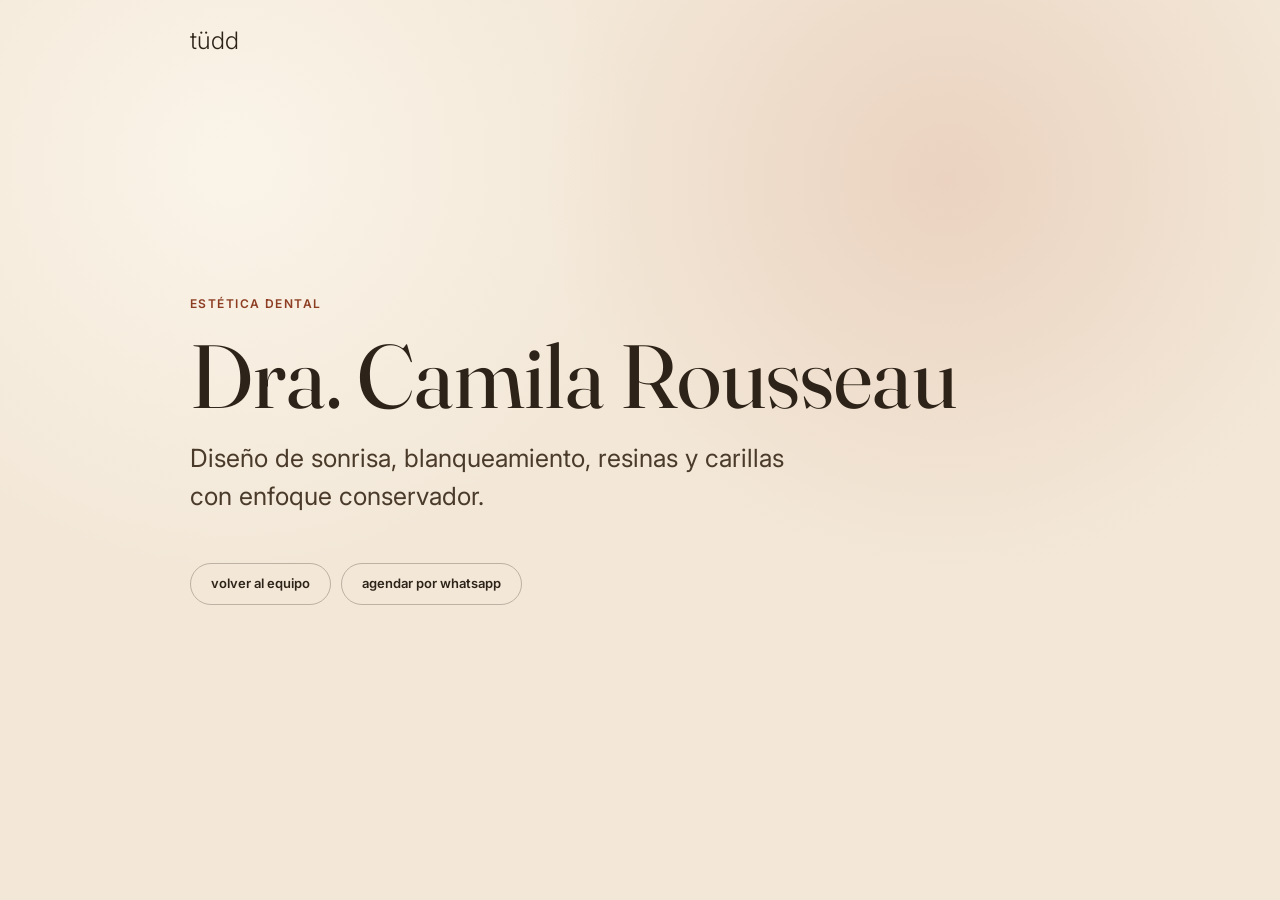
<file: camila.html>
<!doctype html>
<html lang="es">
  <head>
    <meta charset="utf-8" />
    <meta name="viewport" content="width=device-width, initial-scale=1" />
    <title>Dra. Camila Rousseau | tüdd</title>
    <link rel="preconnect" href="https://fonts.googleapis.com" />
    <link rel="preconnect" href="https://fonts.gstatic.com" crossorigin />
    <link href="https://fonts.googleapis.com/css2?family=Fraunces:ital,opsz,wght@0,9..144,300;0,9..144,400&family=Inter:wght@300;400;500;600;700&display=swap" rel="stylesheet" />
    <link rel="stylesheet" href="styles.css" />
  </head>
  <body class="micro-body">
    <main class="micro-site">
      <a class="logo" href="index.html">tüdd</a>
      <span class="eyebrow">estética dental</span>
      <h1>Dra. Camila Rousseau</h1>
      <p>Diseño de sonrisa, blanqueamiento, resinas y carillas con enfoque conservador.</p>
      <div class="micro-actions">
        <a class="btn btn-outline" href="index.html#doctoras">volver al equipo</a>
        <a class="btn btn-outline" href="https://wa.me/528182085411" target="_blank" rel="noreferrer">agendar por whatsapp</a>
      </div>
    </main>
  </body>
</html>
</file>
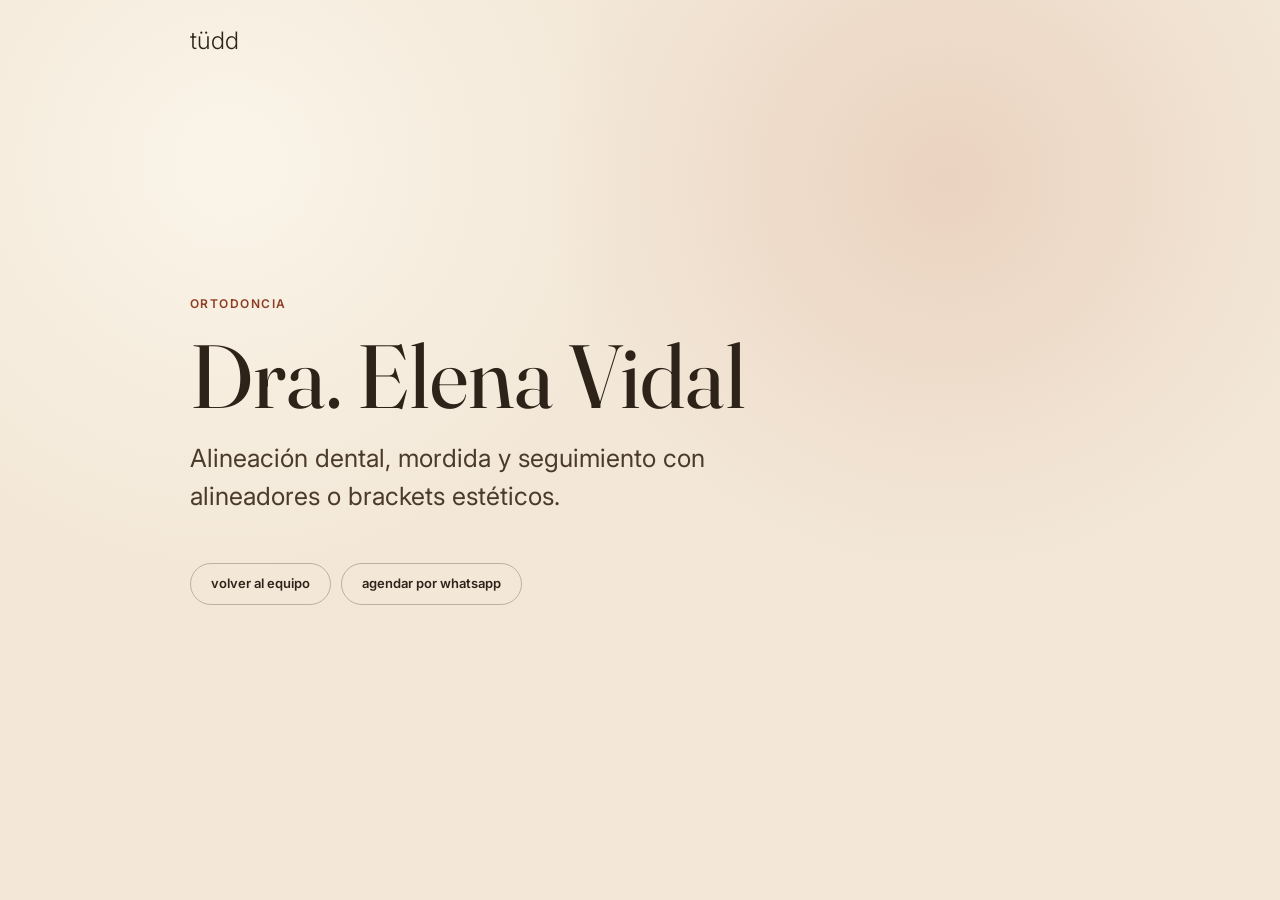
<file: elena.html>
<!doctype html>
<html lang="es">
  <head>
    <meta charset="utf-8" />
    <meta name="viewport" content="width=device-width, initial-scale=1" />
    <title>Dra. Elena Vidal | tüdd</title>
    <link rel="preconnect" href="https://fonts.googleapis.com" />
    <link rel="preconnect" href="https://fonts.gstatic.com" crossorigin />
    <link href="https://fonts.googleapis.com/css2?family=Fraunces:ital,opsz,wght@0,9..144,300;0,9..144,400&family=Inter:wght@300;400;500;600;700&display=swap" rel="stylesheet" />
    <link rel="stylesheet" href="styles.css" />
  </head>
  <body class="micro-body">
    <main class="micro-site">
      <a class="logo" href="index.html">tüdd</a>
      <span class="eyebrow">ortodoncia</span>
      <h1>Dra. Elena Vidal</h1>
      <p>Alineación dental, mordida y seguimiento con alineadores o brackets estéticos.</p>
      <div class="micro-actions">
        <a class="btn btn-outline" href="index.html#doctoras">volver al equipo</a>
        <a class="btn btn-outline" href="https://wa.me/528182085411" target="_blank" rel="noreferrer">agendar por whatsapp</a>
      </div>
    </main>
  </body>
</html>
</file>
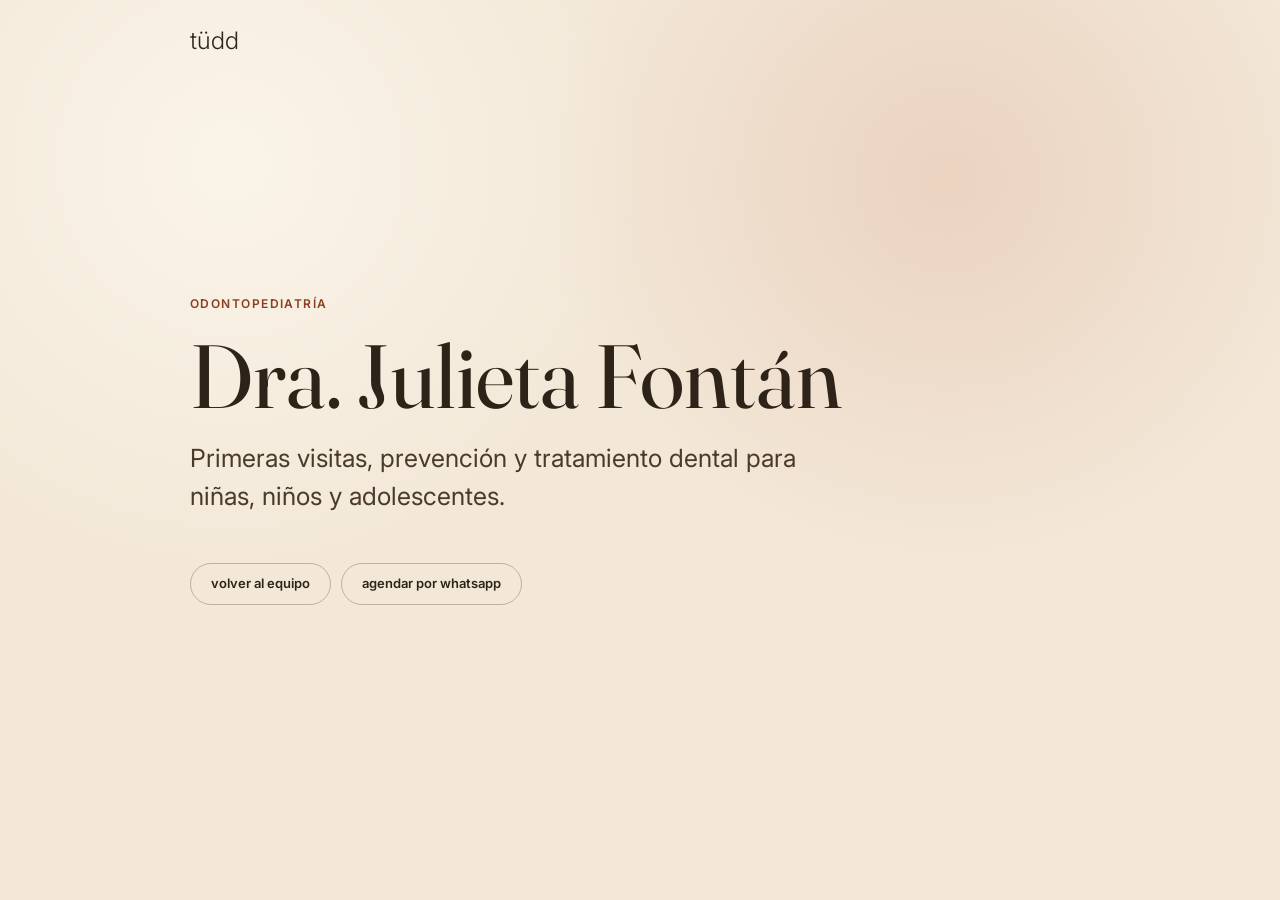
<file: julieta.html>
<!doctype html>
<html lang="es">
  <head>
    <meta charset="utf-8" />
    <meta name="viewport" content="width=device-width, initial-scale=1" />
    <title>Dra. Julieta Fontán | tüdd</title>
    <link rel="preconnect" href="https://fonts.googleapis.com" />
    <link rel="preconnect" href="https://fonts.gstatic.com" crossorigin />
    <link href="https://fonts.googleapis.com/css2?family=Fraunces:ital,opsz,wght@0,9..144,300;0,9..144,400&family=Inter:wght@300;400;500;600;700&display=swap" rel="stylesheet" />
    <link rel="stylesheet" href="styles.css" />
  </head>
  <body class="micro-body">
    <main class="micro-site">
      <a class="logo" href="index.html">tüdd</a>
      <span class="eyebrow">odontopediatría</span>
      <h1>Dra. Julieta Fontán</h1>
      <p>Primeras visitas, prevención y tratamiento dental para niñas, niños y adolescentes.</p>
      <div class="micro-actions">
        <a class="btn btn-outline" href="index.html#doctoras">volver al equipo</a>
        <a class="btn btn-outline" href="https://wa.me/528182085411" target="_blank" rel="noreferrer">agendar por whatsapp</a>
      </div>
    </main>
  </body>
</html>
</file>
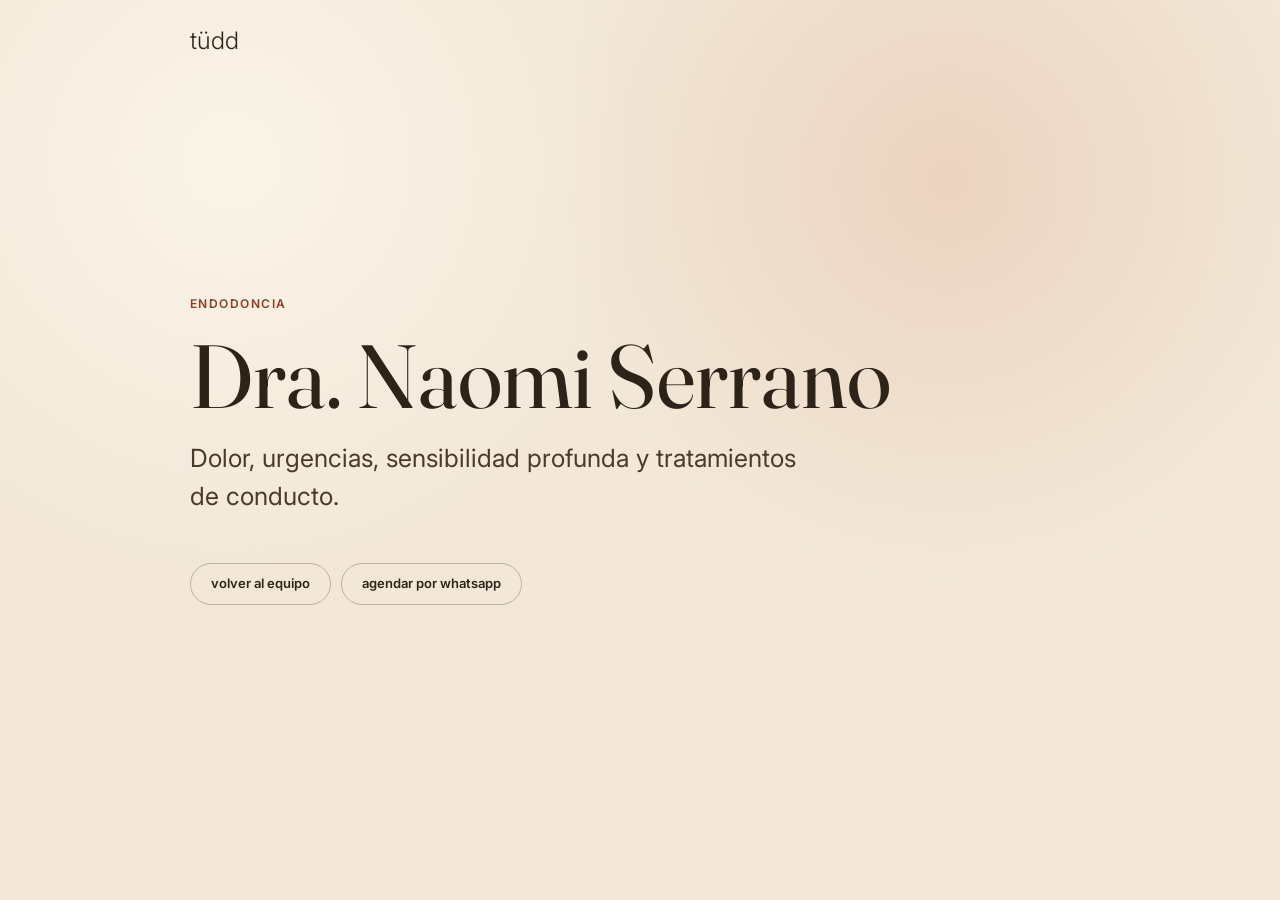
<file: naomi.html>
<!doctype html>
<html lang="es">
  <head>
    <meta charset="utf-8" />
    <meta name="viewport" content="width=device-width, initial-scale=1" />
    <title>Dra. Naomi Serrano | tüdd</title>
    <link rel="preconnect" href="https://fonts.googleapis.com" />
    <link rel="preconnect" href="https://fonts.gstatic.com" crossorigin />
    <link href="https://fonts.googleapis.com/css2?family=Fraunces:ital,opsz,wght@0,9..144,300;0,9..144,400&family=Inter:wght@300;400;500;600;700&display=swap" rel="stylesheet" />
    <link rel="stylesheet" href="styles.css" />
  </head>
  <body class="micro-body">
    <main class="micro-site">
      <a class="logo" href="index.html">tüdd</a>
      <span class="eyebrow">endodoncia</span>
      <h1>Dra. Naomi Serrano</h1>
      <p>Dolor, urgencias, sensibilidad profunda y tratamientos de conducto.</p>
      <div class="micro-actions">
        <a class="btn btn-outline" href="index.html#doctoras">volver al equipo</a>
        <a class="btn btn-outline" href="https://wa.me/528182085411" target="_blank" rel="noreferrer">agendar por whatsapp</a>
      </div>
    </main>
  </body>
</html>
</file>
<file: styles.css>
:root {
  --sand: #f3e8d8;
  --sand-2: #ead9bf;
  --cream: #fbf5ea;
  --ink: #2e2318;
  --ink-soft: #4a3a2a;
  --taupe: #8c7a63;
  --terra: #b8532f;
  --terra-deep: #8c3d22;
  --line: rgba(46, 35, 24, 0.16);
  --line-strong: rgba(46, 35, 24, 0.28);
  --font-display: "Fraunces", Georgia, serif;
  --font-body: "Inter", Arial, sans-serif;
  --ease: cubic-bezier(0.22, 1, 0.36, 1);
}

* {
  box-sizing: border-box;
}

html {
  scroll-behavior: smooth;
}

body {
  margin: 0;
  overflow-x: hidden;
  background: var(--sand);
  color: var(--ink);
  font-family: var(--font-body);
  line-height: 1.5;
  -webkit-font-smoothing: antialiased;
}

a {
  color: inherit;
  text-decoration: none;
}

button,
input {
  font: inherit;
}

button {
  border: 0;
  background: none;
  cursor: pointer;
}

img {
  display: block;
  width: 100%;
}

.wrap {
  width: min(1180px, calc(100% - 48px));
  margin: 0 auto;
}

.site-header {
  position: fixed;
  inset: 0 0 auto;
  z-index: 30;
  padding: 24px 0;
  border-bottom: 1px solid transparent;
  transition: background 0.35s var(--ease), padding 0.35s var(--ease), border-color 0.35s var(--ease);
}

.site-header.scrolled {
  padding: 14px 0;
  border-color: var(--line);
  background: rgba(243, 232, 216, 0.88);
  backdrop-filter: blur(16px);
}

.nav-wrap {
  display: flex;
  align-items: center;
  justify-content: space-between;
  gap: 28px;
}

.logo {
  max-width: calc(100vw - 96px);
  font-size: clamp(18px, 2.4vw, 24px);
  font-weight: 300;
  letter-spacing: 0.02em;
  line-height: 1.08;
}

.main-nav {
  display: flex;
  align-items: center;
  gap: 24px;
  color: var(--ink-soft);
  font-size: 13px;
}

.main-nav a:hover {
  color: var(--terra-deep);
}

.btn {
  display: inline-flex;
  min-height: 42px;
  align-items: center;
  justify-content: center;
  border-radius: 999px;
  padding: 0 20px;
  font-size: 13px;
  font-weight: 600;
  transition: transform 0.25s var(--ease), border-color 0.25s ease, color 0.25s ease, background 0.25s ease;
}

.btn:hover {
  transform: translateY(-1px);
}

.btn-outline {
  border: 1px solid var(--line-strong);
  color: var(--ink);
}

.btn-outline:hover {
  border-color: var(--terra);
  color: var(--terra-deep);
}

.btn-light {
  background: var(--cream);
  color: var(--ink);
}

.header-pill {
  min-width: 116px;
  min-height: 42px;
  display: inline-flex;
  align-items: center;
  justify-content: center;
  border: 1px solid rgba(46, 35, 24, 0.26);
  border-radius: 999px;
  background: rgba(251, 245, 234, 0.46);
  color: var(--ink);
  padding: 0 18px;
  text-align: center;
  font-size: 12px;
  font-weight: 700;
  line-height: 1;
  backdrop-filter: blur(22px);
  box-shadow: inset 0 1px 0 rgba(255, 255, 255, 0.24), 0 14px 38px rgba(46, 35, 24, 0.1);
  transition: transform 0.25s var(--ease), background 0.25s ease, border-color 0.25s ease;
}

.header-pill:hover {
  border-color: rgba(46, 35, 24, 0.44);
  background: rgba(251, 245, 234, 0.64);
  transform: translateY(-2px);
}

.header-pill-emergency {
  border-color: rgba(184, 35, 35, 0.78);
  color: #9e2720;
}

.menu-toggle {
  position: relative;
  display: none;
  width: 34px;
  height: 34px;
}

.menu-toggle span {
  position: absolute;
  left: 5px;
  right: 5px;
  height: 1px;
  background: var(--ink);
  transition: transform 0.25s var(--ease);
}

.menu-toggle span:first-child {
  top: 12px;
}

.menu-toggle span:last-child {
  top: 20px;
}

.menu-toggle.open span:first-child {
  transform: translateY(4px) rotate(45deg);
}

.menu-toggle.open span:last-child {
  transform: translateY(-4px) rotate(-45deg);
}

.hero {
  position: relative;
  min-height: 100svh;
  display: flex;
  align-items: center;
  overflow: hidden;
  background: var(--cream);
}

.hero-photo {
  position: absolute;
  inset: -8vh 0;
  background-image: url("public/assets/tudd-hero.png");
  background-position: center;
  background-size: cover;
  background-attachment: fixed;
  will-change: transform;
}

.hero-scrim {
  position: absolute;
  inset: 0;
  background:
    radial-gradient(circle at 74% 48%, rgba(251, 245, 234, 0.06), rgba(46, 35, 24, 0.16) 48%, rgba(46, 35, 24, 0.56) 100%),
    linear-gradient(90deg, rgba(251, 245, 234, 0.82), rgba(251, 245, 234, 0.34) 46%, rgba(251, 245, 234, 0.04));
}

.hero-grain {
  position: absolute;
  inset: 0;
  opacity: 0.16;
  mix-blend-mode: multiply;
  pointer-events: none;
  background-image: radial-gradient(rgba(46, 35, 24, 0.18) 0.7px, transparent 0.7px);
  background-size: 12px 12px;
}

.hero-inner {
  position: relative;
  z-index: 2;
  display: flex;
  flex-direction: column;
  align-items: flex-start;
  padding: 138px 0 92px;
}

h1,
h2,
h3,
p {
  margin-top: 0;
}

h1 {
  max-width: 760px;
  margin-bottom: 18px;
  color: var(--ink);
  font-family: var(--font-display);
  font-size: clamp(44px, 7vw, 92px);
  font-weight: 400;
  line-height: 1;
}

h1 em {
  color: var(--terra-deep);
  font-style: italic;
  font-weight: 300;
}

.hero-lede {
  max-width: 540px;
  margin-bottom: 0;
  color: var(--ink-soft);
  font-size: 16.5px;
  line-height: 1.7;
}

.eyebrow {
  display: block;
  margin-bottom: 18px;
  color: var(--terra-deep);
  font-size: 12px;
  font-weight: 600;
  letter-spacing: 0.12em;
  text-transform: uppercase;
}

.assistant-embed {
  width: min(640px, 100%);
  max-width: 640px;
  margin-top: 2px;
}

.ask-line {
  display: flex;
  min-height: 56px;
  align-items: center;
  gap: 12px;
  border: 1px solid rgba(46, 35, 24, 0.22);
  border-radius: 999px;
  background: linear-gradient(135deg, rgba(251, 245, 234, 0.76), rgba(251, 245, 234, 0.42));
  box-shadow: 0 18px 60px rgba(46, 35, 24, 0.12);
  padding: 6px 8px 6px 22px;
  backdrop-filter: blur(18px);
}

.ask-line input {
  min-width: 0;
  flex: 1;
  border: 0;
  outline: 0;
  background: transparent;
  color: var(--ink);
  font-family: var(--font-display);
  font-size: 19px;
  font-style: italic;
}

.ask-line input::placeholder {
  color: rgba(140, 122, 99, 0.78);
}

.send-btn {
  width: 44px;
  height: 44px;
  flex: 0 0 auto;
  border-radius: 999px;
  background: var(--ink);
  color: var(--cream);
  font-size: 20px;
  line-height: 1;
  transition: transform 0.2s ease, background 0.2s ease;
}

.send-btn:hover {
  background: var(--terra-deep);
  transform: translateX(2px);
}

.assistant-response {
  min-height: 24px;
  margin: 12px 0 0 18px;
  color: var(--terra-deep);
  font-size: 13px;
  font-weight: 650;
}

.assistant-response button {
  margin-left: 6px;
  color: var(--ink);
  font-weight: 750;
  text-decoration: underline;
  text-underline-offset: 3px;
}

.scroll-cue {
  position: absolute;
  right: 40px;
  bottom: 28px;
  z-index: 3;
  display: flex;
  align-items: center;
  gap: 10px;
  color: var(--ink-soft);
  font-size: 12px;
  letter-spacing: 0.08em;
  text-transform: uppercase;
}

.scroll-cue span {
  width: 30px;
  height: 1px;
  background: currentColor;
}

section:not(.hero) {
  padding: clamp(84px, 10vw, 132px) 0;
}

.about {
  padding-top: 8px !important;
  padding-bottom: 0 !important;
}

.team-intro-grid,
.trust-grid,
.contact-grid {
  display: grid;
  align-items: center;
  gap: clamp(34px, 7vw, 80px);
}

.about-grid {
  display: grid;
  grid-template-columns: 1fr 1fr;
  gap: 0;
  align-items: stretch;
  min-height: calc(100svh - 8px);
  border-top: 8px solid var(--cream);
}

.about-copy h2,
.team-intro h2,
.doctors h2,
.trust-copy h2,
.contact h2 {
  max-width: 740px;
  margin-bottom: 22px;
  font-family: var(--font-display);
  font-size: clamp(34px, 5vw, 62px);
  font-weight: 400;
  line-height: 1.08;
}

.quote {
  max-width: 600px;
  margin-bottom: 38px;
  color: var(--ink-soft);
  font-family: var(--font-display);
  font-size: clamp(24px, 3vw, 36px);
  font-style: italic;
  line-height: 1.35;
}

.about-copy {
  display: flex;
  flex-direction: column;
  justify-content: center;
  background: var(--sand);
  padding: clamp(72px, 9vw, 132px) clamp(28px, 7vw, 96px);
}

.about-media {
  min-height: calc(100svh - 8px);
}

.about-media img {
  width: 100%;
  height: 100%;
  min-height: calc(100svh - 8px);
  border-radius: 0;
  object-fit: cover;
}

.stats-banner {
  display: grid;
  grid-template-columns: repeat(4, 1fr);
  min-height: 230px;
  overflow: hidden;
  border-top: 1px solid var(--line);
  border-bottom: 1px solid var(--line);
  background: var(--cream);
}

.smile-statement {
  margin: 0;
  background: var(--cream);
  color: var(--ink);
  padding: clamp(42px, 6vw, 82px) 24px clamp(30px, 4vw, 56px);
  text-align: center;
  font-family: var(--font-display);
  font-size: clamp(42px, 7vw, 90px);
  font-weight: 400;
  line-height: 1;
}

.stats-banner div {
  display: flex;
  flex-direction: column;
  justify-content: center;
  border-right: 1px solid var(--line);
  padding: clamp(28px, 5vw, 72px);
  transition: background 0.35s ease;
}

.stats-banner div:hover {
  background: var(--sand-2);
}

.stats-banner div:last-child {
  border-right: 0;
}

.stats-banner strong {
  display: block;
  color: var(--ink);
  font-family: var(--font-display);
  font-size: clamp(54px, 8vw, 110px);
  font-weight: 400;
  line-height: 1;
}

.stats-banner span {
  display: block;
  margin-top: 14px;
  color: var(--taupe);
  font-size: 12px;
  font-weight: 700;
  letter-spacing: 0.08em;
  text-transform: uppercase;
}

.services {
  min-height: 100svh;
  overflow: hidden;
  background: #1f2f2d;
  color: var(--cream);
  padding: 0 !important;
  transition: background 0.6s var(--ease);
}

.services[data-active-service="1"] {
  background: #6a5746;
}

.services[data-active-service="2"] {
  background: #27343b;
}

.services[data-active-service="3"] {
  background: #59684f;
}

.services-shell {
  width: min(1280px, calc(100% - 48px));
  min-height: 100svh;
  display: grid;
  grid-template-columns: minmax(0, 0.9fr) minmax(420px, 1.1fr);
  gap: clamp(34px, 6vw, 84px);
  align-items: center;
  margin: 0 auto;
  padding: clamp(88px, 11vw, 148px) 0 clamp(64px, 8vw, 96px);
}

.services-copy {
  position: relative;
  z-index: 2;
}

.services .eyebrow {
  color: rgba(251, 245, 234, 0.72);
}

.services h2 {
  max-width: 700px;
  margin-bottom: clamp(24px, 4vw, 44px);
  font-family: var(--font-display);
  font-size: clamp(56px, 10vw, 132px);
  font-weight: 400;
  letter-spacing: 0;
  line-height: 0.92;
}

.services-caption {
  display: grid;
  grid-template-columns: minmax(0, 1fr) auto;
  gap: 24px;
  align-items: end;
  max-width: 650px;
  margin-bottom: clamp(32px, 5vw, 64px);
}

.services-caption p {
  margin: 0;
  color: rgba(251, 245, 234, 0.72);
  font-size: clamp(15px, 1.6vw, 18px);
  line-height: 1.65;
}

.services-caption span {
  color: rgba(251, 245, 234, 0.52);
  font-size: 11px;
  font-weight: 700;
  letter-spacing: 0.1em;
  text-align: right;
  text-transform: uppercase;
  white-space: nowrap;
}

.service-list {
  display: grid;
  max-width: 620px;
  border-top: 1px solid rgba(251, 245, 234, 0.18);
}

.service-option {
  display: grid;
  grid-template-columns: 46px 1fr;
  gap: 18px;
  align-items: center;
  border-bottom: 1px solid rgba(251, 245, 234, 0.18);
  color: rgba(251, 245, 234, 0.52);
  padding: 18px 0;
  text-align: left;
  font-family: var(--font-display);
  font-size: clamp(24px, 3.2vw, 42px);
  line-height: 1;
  transition: color 0.25s ease, transform 0.25s var(--ease);
}

.service-option span {
  color: rgba(251, 245, 234, 0.42);
  font-family: var(--font-body);
  font-size: 12px;
  font-weight: 700;
  letter-spacing: 0.08em;
}

.service-option:hover,
.service-option.active {
  color: var(--cream);
  transform: translateX(8px);
}

.service-option.active span {
  color: #f1c399;
}

.services-gallery {
  position: relative;
  min-height: clamp(440px, 58vw, 760px);
}

.service-slide {
  position: absolute;
  inset: 50% auto auto 50%;
  width: min(680px, 100%);
  aspect-ratio: 16 / 9;
  margin: 0;
  overflow: hidden;
  opacity: 0;
  filter: saturate(0.86) brightness(0.86);
  transform: translate(-44%, -50%) scale(0.88) rotate(-4deg);
  transition: opacity 0.55s var(--ease), transform 0.75s var(--ease), filter 0.55s ease;
}

.service-slide:nth-child(2) {
  transform: translate(-52%, -46%) scale(0.86) rotate(5deg);
}

.service-slide:nth-child(3) {
  transform: translate(-48%, -53%) scale(0.86) rotate(3deg);
}

.service-slide:nth-child(4) {
  transform: translate(-42%, -48%) scale(0.86) rotate(-5deg);
}

.service-slide.active {
  z-index: 2;
  opacity: 1;
  filter: saturate(0.98) brightness(0.96);
  transform: translate(-50%, -50%) scale(1) rotate(0deg);
}

.service-slide img {
  width: 100%;
  height: 100%;
  object-fit: cover;
}

.slider {
  width: 100%;
  height: 100vh;
  height: 100dvh;
  min-height: 680px;
  overflow: hidden;
  display: flex;
  flex-direction: column;
  background: #6b5b50;
  color: #fff;
  padding: 0 !important;
  cursor: none;
  transition: background 0.6s var(--ease);
}

.slider__header {
  display: flex;
  justify-content: space-between;
  align-items: center;
  padding: 40px 56px 20px;
  flex-shrink: 0;
}

.slider__menu {
  width: 48px;
  height: 48px;
  border: 1px solid rgba(255, 255, 255, 0.4);
  border-radius: 50%;
  background: none;
  cursor: none;
  display: flex;
  flex-direction: column;
  align-items: center;
  justify-content: center;
  gap: 5px;
  transition: border-color 0.3s ease;
}

.slider__menu:hover {
  border-color: rgba(255, 255, 255, 0.8);
}

.slider__menu span {
  width: 18px;
  height: 1px;
  background: rgba(255, 255, 255, 0.8);
}

.slider__label {
  color: rgba(255, 255, 255, 0.7);
  font-size: 11px;
  font-weight: 700;
  letter-spacing: 1.5px;
  text-transform: uppercase;
}

.slider__body {
  flex: 1;
  display: flex;
  min-height: 0;
  padding: 0 56px 56px;
  position: relative;
}

.slider__left {
  width: 55%;
  flex-shrink: 0;
  display: flex;
  flex-direction: column;
  min-height: 0;
  position: relative;
}

.slider__title {
  max-width: none;
  margin: auto 0;
  color: #fff;
  font-family: var(--font-body);
  font-size: clamp(64px, 12.5vw, 178px);
  font-weight: 700;
  letter-spacing: 0;
  line-height: 1.02;
  overflow: hidden;
  position: relative;
  text-transform: none;
}

.slider__title span {
  display: inline-block;
  will-change: transform;
}

.slider__footer {
  flex-shrink: 0;
  margin-top: 48px;
}

.slider__description,
.slider__location {
  max-width: 310px;
  margin: 0;
  color: rgba(255, 255, 255, 0.62);
  font-size: 10px;
  font-weight: 700;
  letter-spacing: 1.2px;
  line-height: 1.6;
  text-transform: uppercase;
}

.slider__location {
  margin-top: 12px;
}

.slider__right {
  flex: 1;
  display: flex;
  align-items: center;
  justify-content: center;
  min-height: 0;
  pointer-events: auto;
}

.slider__images {
  width: 100%;
  height: 100%;
  position: relative;
}

.slider__slide {
  position: absolute;
  top: 50%;
  left: 50%;
  width: 68%;
  aspect-ratio: 1.4;
  overflow: hidden;
  will-change: transform, filter, opacity;
  contain: layout style;
}

.slider__slide img {
  width: 100%;
  height: 100%;
  object-fit: cover;
  filter: brightness(0.9);
}

.slider__cursor {
  position: fixed;
  top: 0;
  left: 0;
  width: 88px;
  height: 88px;
  z-index: 60;
  display: flex;
  align-items: center;
  justify-content: center;
  border: 1px solid rgba(255, 255, 255, 0.3);
  border-radius: 50%;
  color: rgba(255, 255, 255, 0.62);
  font-size: 24px;
  font-weight: 400;
  pointer-events: none;
  will-change: transform;
}

.team-intro {
  background: var(--cream);
  padding-top: 0 !important;
}

.team-intro-grid {
  grid-template-columns: 0.82fr 1.18fr;
  align-items: start;
}

.team-intro h2 {
  font-size: clamp(44px, 7vw, 88px);
  line-height: 0.96;
}

.team-intro p {
  max-width: 760px;
  color: var(--ink-soft);
  font-size: clamp(18px, 2vw, 25px);
  line-height: 1.55;
}

.team-intro a {
  display: inline-flex;
  margin-top: 10px;
  color: var(--terra-deep);
  font-size: 13px;
  font-weight: 700;
  letter-spacing: 0.08em;
  text-transform: uppercase;
}

.doctors {
  overflow: hidden;
  background:
    linear-gradient(180deg, var(--ink) 0%, var(--ink) 22%, rgba(46, 35, 24, 0.96) 42%, rgba(46, 35, 24, 0.84) 100%);
  color: var(--cream);
  padding-bottom: 0 !important;
}

.doctors .eyebrow {
  color: #e4a876;
}

.doctors-head {
  display: flex;
  align-items: flex-end;
  justify-content: space-between;
  gap: 28px;
  margin-bottom: 28px;
}

.doctor-panel {
  width: 100vw;
  margin-left: calc(50% - 50vw);
  overflow: visible;
}

.team-stage {
  position: relative;
  overflow: hidden;
  min-height: clamp(420px, 48vw, 720px);
  border-radius: 0;
  background:
    linear-gradient(180deg, var(--ink) 0%, rgba(46, 35, 24, 0.72) 18%, rgba(184, 83, 47, 0.14) 100%),
    radial-gradient(circle at 20% 18%, rgba(251, 245, 234, 0.24), transparent 34%),
    radial-gradient(circle at 78% 22%, rgba(184, 83, 47, 0.18), transparent 32%);
}

.team-stage::before {
  content: "";
  position: absolute;
  inset: 9% 2% 0;
  border-top: 1px solid rgba(251, 245, 234, 0.1);
  pointer-events: none;
}

.team-sheet {
  position: absolute;
  inset: auto 0 0;
  z-index: 1;
  width: 100%;
  height: 98%;
  object-fit: contain;
  object-position: center bottom;
  filter: saturate(0.96) sepia(0.04);
  pointer-events: none;
  transition: filter 0.25s ease;
}

.team-hotspot,
.team-dim {
  position: absolute;
  top: 0;
  bottom: 0;
  left: var(--zone-left);
  width: 25%;
}

.team-hotspot {
  z-index: 4;
  cursor: pointer;
}

.team-dim {
  z-index: 2;
  background: rgba(46, 35, 24, 0.36);
  opacity: 0;
  pointer-events: none;
  transition: opacity 0.28s ease;
}

.team-dim.dimmed {
  opacity: 1;
}

.team-name-row {
  display: grid;
  grid-template-columns: repeat(4, minmax(0, 1fr));
  gap: 18px;
  border-top: 1px solid rgba(251, 245, 234, 0.12);
  width: min(1180px, calc(100% - 48px));
  margin: 0 auto;
  padding: 22px 0 64px;
}

.team-name {
  display: grid;
  gap: 5px;
  color: rgba(251, 245, 234, 0.48);
  transition: color 0.25s ease, opacity 0.25s ease, transform 0.25s var(--ease);
}

.team-name span {
  font-family: var(--font-display);
  font-size: clamp(22px, 2.2vw, 34px);
  line-height: 1;
}

.team-name small {
  color: rgba(251, 245, 234, 0.42);
  font-size: 12px;
  font-weight: 600;
  letter-spacing: 0.08em;
  text-transform: uppercase;
}

.team-name:hover,
.team-name.active {
  color: var(--cream);
  transform: translateY(-2px);
}

.team-name:hover small,
.team-name.active small {
  color: #e4a876;
}

.modal-submit {
  width: 100%;
  min-height: 42px;
  border: 1px solid var(--terra);
  border-radius: 999px;
  background: var(--terra);
  color: var(--cream);
  font-size: 13px;
  font-weight: 600;
  transition: background 0.25s ease, border-color 0.25s ease;
}

.modal-submit:hover {
  border-color: var(--terra-deep);
  background: var(--terra-deep);
}

.modal-submit:disabled {
  cursor: wait;
  opacity: 0.68;
}

.form-error {
  margin: 14px 0 0;
  color: var(--terra-deep);
  font-size: 13px;
  font-weight: 650;
}

.trust {
  position: relative;
  min-height: 96svh;
  overflow: hidden;
  background: var(--sand);
}

.trust-bg {
  position: absolute;
  inset: 0;
  background-image:
    linear-gradient(90deg, rgba(46, 35, 24, 0.6), rgba(46, 35, 24, 0.18) 48%, rgba(243, 232, 216, 0.22)),
    url("public/assets/tudd-trust.png");
  background-position: center;
  background-size: cover;
  background-attachment: fixed;
  transform: scale(1.04);
}

.trust-grid {
  position: relative;
  z-index: 1;
  grid-template-columns: 0.82fr 1.18fr;
  min-height: 82svh;
  align-items: end;
  padding-bottom: 8svh;
}

.trust-copy {
  color: var(--cream);
}

.trust-copy .eyebrow {
  color: #f1c399;
}

.trust-copy h2 {
  text-shadow: 0 18px 70px rgba(46, 35, 24, 0.28);
}

.rating {
  display: flex;
  align-items: center;
  gap: 16px;
  margin: 24px 0 28px;
}

.rating strong {
  font-family: var(--font-display);
  font-size: 48px;
  font-weight: 400;
}

.rating span {
  max-width: 130px;
  color: rgba(251, 245, 234, 0.72);
  font-size: 13px;
}

.review-stack {
  display: flex;
  flex-direction: column;
  gap: 16px;
  align-self: center;
  justify-self: end;
  margin-top: auto;
  will-change: transform;
}

.review-card {
  width: min(520px, 100%);
  min-height: 170px;
  border: 1px solid rgba(251, 245, 234, 0.22);
  border-radius: 18px;
  background: rgba(251, 245, 234, 0.5);
  box-shadow: 0 26px 70px rgba(46, 35, 24, 0.22);
  padding: 22px;
  backdrop-filter: blur(14px);
  transition: opacity 0.35s ease, transform 0.35s ease;
}

.review-stars {
  margin-bottom: 14px;
  color: var(--terra);
  font-size: 12px;
  letter-spacing: 1px;
}

.review-card p {
  color: var(--ink-soft);
  font-size: 14px;
  line-height: 1.65;
}

.review-card span {
  color: var(--taupe);
  font-size: 12px;
  font-weight: 700;
}

.contact {
  background: var(--sand-2);
  padding-top: clamp(56px, 7vw, 86px) !important;
  padding-bottom: clamp(56px, 7vw, 86px) !important;
}

.contact-grid {
  grid-template-columns: 0.9fr 1.1fr;
  gap: clamp(28px, 5vw, 58px);
}

.contact-list {
  display: grid;
  gap: 20px;
  margin-top: 34px;
}

.contact-list div {
  display: grid;
  grid-template-columns: 110px 1fr;
  gap: 18px;
}

.contact-list span {
  color: var(--taupe);
  font-size: 12px;
  font-weight: 700;
  letter-spacing: 0.08em;
  text-transform: uppercase;
}

.contact-list p {
  margin-bottom: 0;
  color: var(--ink-soft);
}

.social-actions {
  display: inline-flex;
  flex-wrap: wrap;
  gap: 10px;
  margin-top: 28px;
}

.map-card {
  min-height: 520px;
  overflow: hidden;
  border: 1px solid var(--line);
  border-radius: 0;
  background: var(--sand);
}

.map-card iframe {
  width: 100%;
  height: 100%;
  min-height: 520px;
  border: 0;
  filter: saturate(0.82) sepia(0.16);
}

.footer {
  background: #050505;
  color: rgba(251, 245, 234, 0.68);
  padding: 82px 0 30px;
}

.footer-grid {
  display: grid;
  grid-template-columns: 1.3fr 0.7fr 0.7fr 1fr;
  gap: 38px;
  border-bottom: 1px solid rgba(251, 245, 234, 0.12);
  padding-bottom: 58px;
}

.footer .logo {
  display: block;
  margin-bottom: 18px;
  color: var(--cream);
}

.footer p {
  max-width: 270px;
  color: rgba(251, 245, 234, 0.55);
  font-size: 13.5px;
  line-height: 1.7;
}

.footer h3 {
  margin-bottom: 18px;
  color: rgba(251, 245, 234, 0.42);
  font-size: 12px;
  letter-spacing: 0.08em;
  text-transform: uppercase;
}

.footer a:not(.logo) {
  display: block;
  margin-bottom: 11px;
  color: rgba(251, 245, 234, 0.72);
  font-size: 13.5px;
}

.footer-bottom {
  display: flex;
  justify-content: space-between;
  gap: 20px;
  padding-top: 26px;
  color: rgba(251, 245, 234, 0.44);
  font-size: 12.5px;
}

.footer-bottom a {
  display: inline-flex;
  margin: 0;
}

.micro-body {
  min-height: 100svh;
  background:
    radial-gradient(circle at 74% 20%, rgba(184, 83, 47, 0.14), transparent 34%),
    radial-gradient(circle at 18% 18%, rgba(251, 245, 234, 0.9), transparent 32%),
    var(--sand);
}

.micro-site {
  width: min(900px, calc(100% - 48px));
  min-height: 100svh;
  display: flex;
  flex-direction: column;
  justify-content: center;
  margin: 0 auto;
  padding: 90px 0;
}

.micro-site .logo {
  position: absolute;
  top: 28px;
}

.micro-site h1 {
  max-width: 820px;
}

.micro-site p {
  max-width: 620px;
  color: var(--ink-soft);
  font-size: clamp(18px, 2vw, 25px);
  line-height: 1.55;
}

.micro-actions {
  display: flex;
  flex-wrap: wrap;
  gap: 10px;
  margin-top: 22px;
}

.modal-overlay {
  position: fixed;
  inset: 0;
  z-index: 80;
  display: flex;
  align-items: center;
  justify-content: center;
  padding: 24px;
  background: rgba(46, 35, 24, 0.58);
  backdrop-filter: blur(5px);
  opacity: 0;
  pointer-events: none;
  transition: opacity 0.25s var(--ease);
}

.modal-overlay.open {
  opacity: 1;
  pointer-events: auto;
}

.modal-box {
  position: relative;
  width: min(480px, 100%);
  max-height: 88vh;
  overflow-y: auto;
  border-radius: 28px;
  background: var(--sand);
  padding: 34px;
  transform: translateY(14px) scale(0.98);
  transition: transform 0.3s var(--ease);
}

.modal-overlay.open .modal-box {
  transform: translateY(0) scale(1);
}

.modal-close {
  position: absolute;
  top: 18px;
  right: 20px;
  color: var(--taupe);
  font-size: 30px;
  line-height: 1;
}

.modal-doctor {
  display: flex;
  gap: 14px;
  align-items: center;
  margin-bottom: 28px;
}

.modal-avatar {
  width: 56px;
  height: 56px;
  display: grid;
  place-items: center;
  border-radius: 50%;
  background: var(--cream);
  color: var(--ink);
  font-family: var(--font-display);
  font-size: 23px;
}

.modal-doctor h3 {
  margin: 0;
  font-family: var(--font-display);
  font-size: 24px;
  font-weight: 400;
}

.modal-doctor p {
  margin: 2px 0 0;
  color: var(--taupe);
  font-size: 13px;
}

.modal-label {
  display: block;
  margin: 22px 0 10px;
  color: var(--taupe);
  font-size: 12px;
  font-weight: 700;
  letter-spacing: 0.08em;
  text-transform: uppercase;
}

.pill-row {
  display: flex;
  flex-wrap: wrap;
  gap: 8px;
}

.pill-option {
  min-height: 38px;
  border: 1px solid var(--line-strong);
  border-radius: 999px;
  padding: 0 14px;
  color: var(--ink-soft);
  font-size: 13px;
}

.pill-option.active {
  border-color: var(--terra);
  background: var(--terra);
  color: var(--cream);
}

.form-field {
  margin-top: 10px;
}

.form-field input {
  width: 100%;
  border: 1px solid var(--line);
  border-radius: 999px;
  background: rgba(251, 245, 234, 0.62);
  outline: 0;
  padding: 13px 16px;
}

.modal-submit {
  margin-top: 18px;
  border-color: var(--terra);
  background: var(--terra);
}

.confirm-state {
  text-align: center;
}

.confirm-icon {
  width: 56px;
  height: 56px;
  display: grid;
  place-items: center;
  margin: 4px auto 18px;
  border-radius: 50%;
  background: var(--terra);
  color: var(--cream);
  font-size: 25px;
}

.confirm-detail {
  display: grid;
  gap: 8px;
  margin: 24px 0;
  text-align: left;
}

.confirm-detail div {
  display: flex;
  justify-content: space-between;
  gap: 18px;
  border-bottom: 1px solid var(--line);
  padding-bottom: 8px;
}

.confirm-detail span {
  color: var(--taupe);
  font-size: 12px;
}

.reveal {
  opacity: 0;
  transform: translateY(22px);
  transition: opacity 0.8s var(--ease), transform 0.8s var(--ease);
}

.reveal.in {
  opacity: 1;
  transform: translateY(0);
}

@media (prefers-reduced-motion: reduce) {
  *,
  *::before,
  *::after {
    animation-duration: 0.001ms !important;
    scroll-behavior: auto !important;
    transition-duration: 0.001ms !important;
  }

  .hero-photo,
  .trust-bg {
    background-attachment: scroll;
  }
}

@media (max-width: 900px) {
  .wrap {
    width: min(100% - 34px, 1180px);
  }

  .main-nav {
    position: fixed;
    top: 68px;
    right: 18px;
    left: 18px;
    display: none;
    flex-direction: column;
    align-items: stretch;
    gap: 6px;
    border: 1px solid var(--line);
    border-radius: 18px;
    background: rgba(243, 232, 216, 0.94);
    padding: 16px;
    backdrop-filter: blur(14px);
  }

  .main-nav.open {
    display: flex;
  }

  .main-nav a,
  .main-nav button {
    justify-content: flex-start;
    padding: 12px;
  }

  .header-pill {
    width: auto;
    height: auto;
    min-height: 42px;
    border-radius: 999px;
  }

  .menu-toggle {
    display: block;
  }

  .hero-inner {
    padding-top: 120px;
  }

  .hero-photo {
    background-position: 64% center;
    background-attachment: scroll;
  }

  .about-grid,
  .team-intro-grid,
  .services-shell,
  .trust-grid,
  .contact-grid,
  .footer-grid {
    grid-template-columns: 1fr;
  }

  .about-grid,
  .about-media,
  .about-media img {
    min-height: auto;
  }

  .doctors-head,
  .footer-bottom {
    align-items: flex-start;
    flex-direction: column;
  }

  .doctor-panel {
    overflow-x: auto;
    padding-bottom: 18px;
  }

  .team-stage,
  .team-name-row {
    width: 820px;
    max-width: none;
  }

  .trust-bg {
    background-attachment: scroll;
  }

  .review-stack {
    margin-top: 26px;
  }

  .review-card,
  .review-card:nth-child(2),
  .review-card:nth-child(3) {
    width: 100%;
    margin-left: 0;
  }

  .slider {
    min-height: 100svh;
    cursor: auto;
  }

  .slider__header {
    padding: 30px 32px 12px;
  }

  .slider__body {
    flex-direction: column;
    padding: 0 32px 40px;
  }

  .slider__left {
    width: 100%;
    z-index: 4;
  }

  .slider__title {
    font-size: clamp(58px, 15vw, 132px);
    margin: 28px 0;
  }

  .slider__right {
    position: absolute;
    inset: 0;
    pointer-events: none;
  }

  .slider__slide {
    width: min(620px, 68vw);
  }

  .slider__cursor {
    display: none;
  }

  .services-shell {
    min-height: auto;
    padding-top: 104px;
  }

  .services-caption {
    grid-template-columns: 1fr;
  }

  .services-caption span {
    text-align: left;
  }

  .services-gallery {
    min-height: auto;
    aspect-ratio: 16 / 10;
  }

  .service-slide,
  .service-slide:nth-child(2),
  .service-slide:nth-child(3),
  .service-slide:nth-child(4),
  .service-slide.active {
    inset: 0;
    width: 100%;
    transform: none;
  }
}

@media (max-width: 620px) {
  h1 {
    font-size: clamp(42px, 14vw, 66px);
  }

  .ask-line {
    min-height: 52px;
    padding-left: 16px;
  }

  .ask-line input {
    font-size: 17px;
  }

  .scroll-cue {
    display: none;
  }

  .stat-grid,
  .stats-banner,
  .contact-list div {
    grid-template-columns: 1fr;
  }

  .stats-banner div {
    border-right: 0;
    border-bottom: 1px solid var(--line);
  }

  .stats-banner div:last-child {
    border-bottom: 0;
  }

  .services h2 {
    font-size: clamp(48px, 17vw, 76px);
  }

  .service-option {
    grid-template-columns: 34px 1fr;
    gap: 12px;
    padding: 15px 0;
  }

  .slider__header {
    padding: 24px 22px 8px;
  }

  .slider__label {
    display: none;
  }

  .slider__body {
    padding: 0 22px 32px;
  }

  .slider__title {
    font-size: clamp(50px, 19vw, 88px);
  }

  .slider__footer {
    margin-top: 18px;
  }

  .slider__slide {
    width: 78vw;
  }

  .team-intro p {
    font-size: 17px;
  }

  .team-stage {
    min-height: 420px;
  }

  .team-name-row {
    gap: 12px;
  }

  .team-name span {
    font-size: 24px;
  }

  .team-name small {
    font-size: 10px;
  }

  .about-media img,
  .map-card,
  .map-card iframe {
    min-height: 420px;
  }
}
</file>
